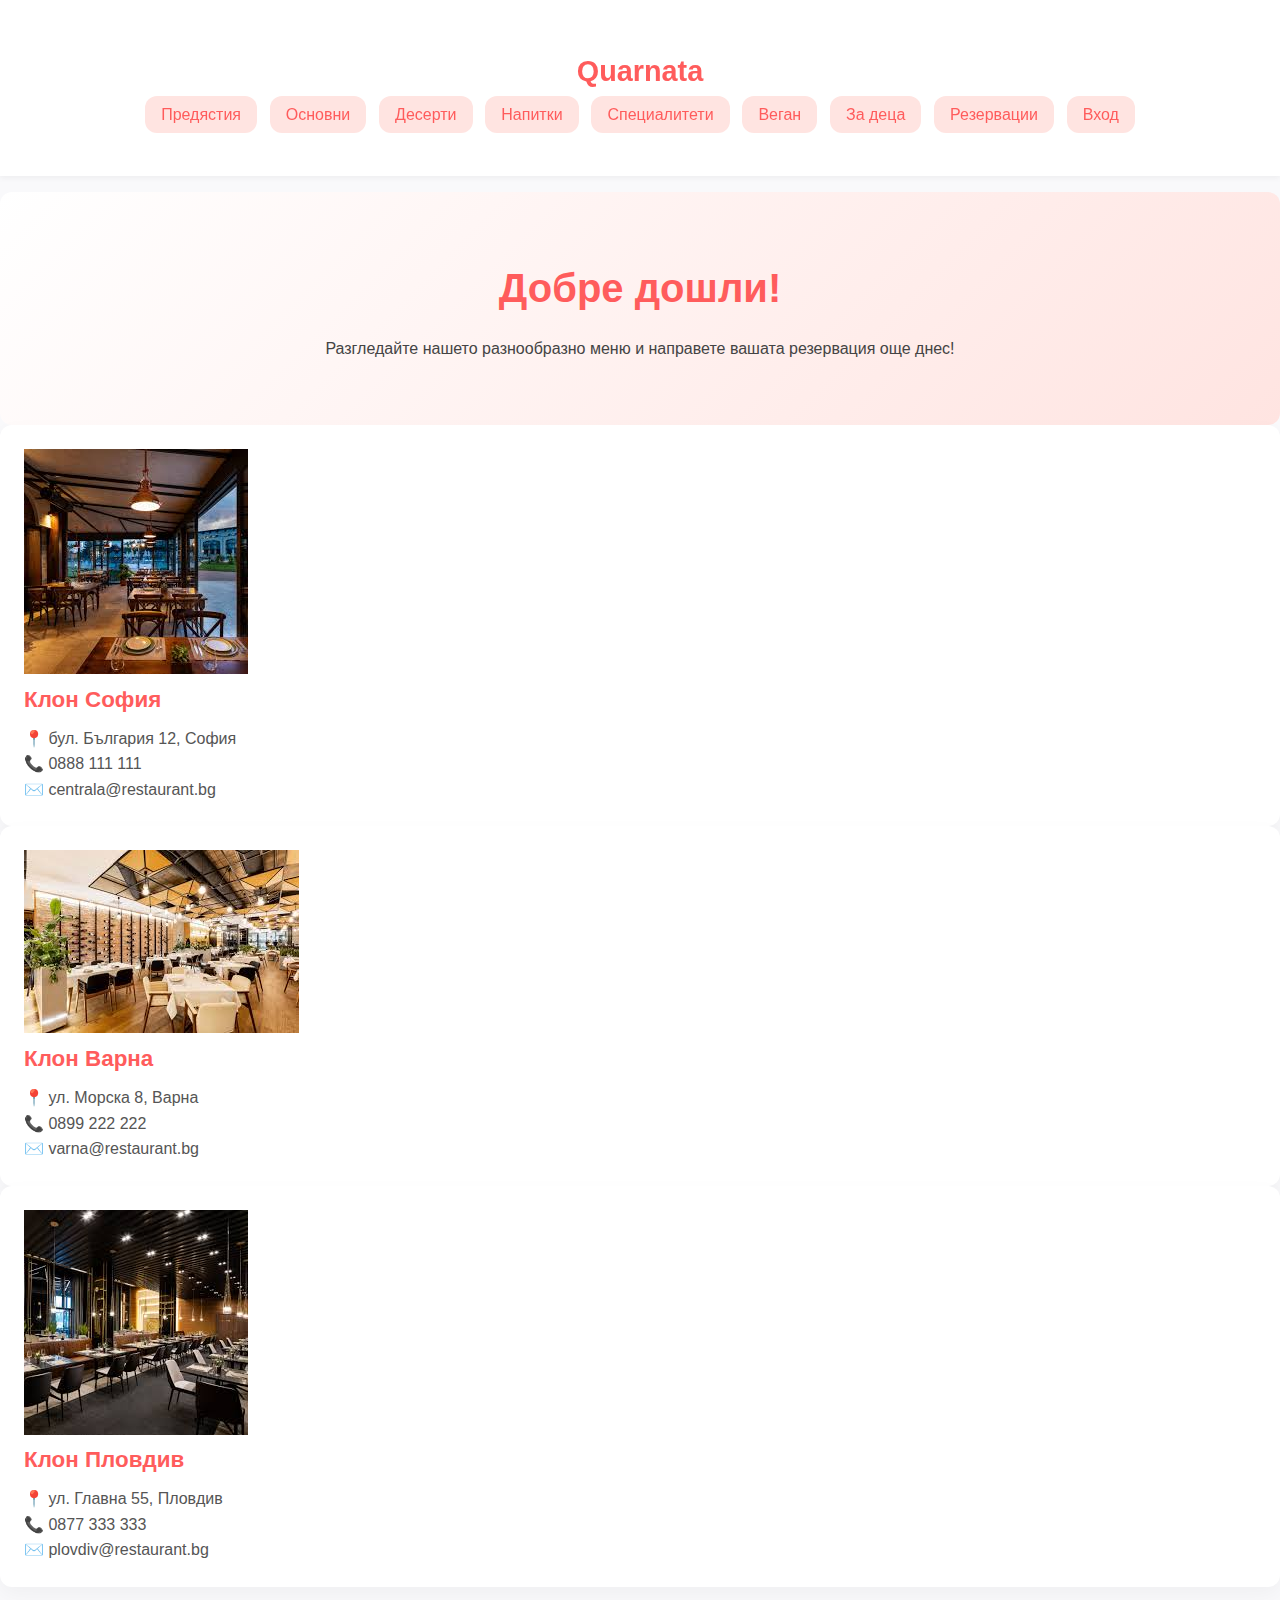
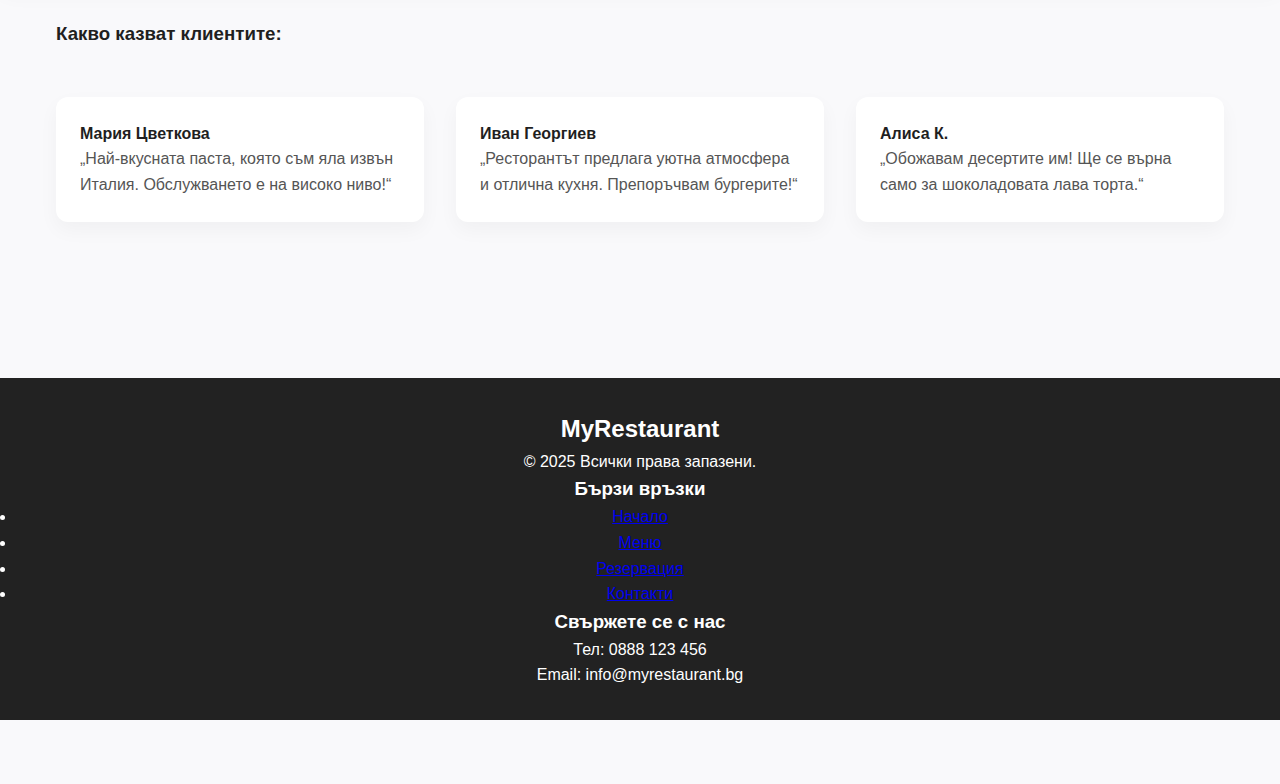
<file: index.html>
<!DOCTYPE html>
<html lang="bg">
<head>
  <meta charset="UTF-8" />
  <meta name="viewport" content="width=device-width, initial-scale=1.0"/>
  <title>Ресторант Меню</title>
  <link rel="stylesheet" href="css/styles.css" />
</head>
<body>
  <header>
    <div class="container">
      <h1>Quarnata</h1>
      <nav>
        <ul class="nav-links">
          <li><a href="appetizers.html">Предястия</a></li>
          <li><a href="mains.html">Основни</a></li>
          <li><a href="desserts.html">Десерти</a></li>
          <li><a href="drinks.html">Напитки</a></li>
          <li><a href="specials.html">Специалитети</a></li>
          <li><a href="vegetarian.html">Веган</a></li>
          <li><a href="kids.html">За деца</a></li>
          <li><a href="reservation.html">Резервации</a></li>
          <li><a href="login.html">Вход</a></li>
        </ul>
      </nav>
    </div>
  </header>
  <section class="hero">
  <h2>Добре дошли!</h2>
  <p>Разгледайте нашето разнообразно меню и направете вашата резервация още днес!</p>
</section>
<section class="contact-cards">
  <div class="card">
    <img src="/images/r1.jpg" alt="Локация 1">
    <div class="card-info">
      <h3>Клон София</h3>
      <p>📍 бул. България 12, София</p>
      <p>📞 0888 111 111</p>
      <p>✉️ centrala@restaurant.bg</p>
    </div>
  </div>

  <div class="card">
    <img src="/images/r2.jpg"alt="Локация 2">
    <div class="card-info">
      <h3>Клон Варна</h3>
      <p>📍 ул. Морска 8, Варна</p>
      <p>📞 0899 222 222</p>
      <p>✉️ varna@restaurant.bg</p>
    </div>
  </div>

  <div class="card">
    <img src="/images/r3.jpg"alt="Локация 3">
    <div class="card-info">
      <h3>Клон Пловдив</h3>
      <p>📍 ул. Главна 55, Пловдив</p>
      <p>📞 0877 333 333</p>
      <p>✉️ plovdiv@restaurant.bg</p>
    </div>
  </div>
</section>


<section class="reviews container">
  <h3 class="section-title">Какво казват клиентите:</h3>
  <div class="section-grid">
    <div class="card">
      <h4>Мария Цветкова</h4>
      <p>„Най-вкусната паста, която съм яла извън Италия. Обслужването е на високо ниво!“</p>
    </div>
    <div class="card">
      <h4>Иван Георгиев</h4>
      <p>„Ресторантът предлага уютна атмосфера и отлична кухня. Препоръчвам бургерите!“</p>
    </div>
    <div class="card">
      <h4>Алиса К.</h4>
      <p>„Обожавам десертите им! Ще се върна само за шоколадовата лава торта.“</p>
    </div>
  </div>
</section>


<br>
<br>
<br>
<footer class="footer">
  <div class="footer-container">
    <div class="footer-left">
      <h2>MyRestaurant</h2>
      <p>&copy; 2025 Всички права запазени.</p>
    </div>

    <div class="footer-center">
      <h3>Бързи връзки</h3>
      <ul>
        <li><a href="index.html">Начало</a></li>
        <li><a href="menu.html">Меню</a></li>
        <li><a href="reservation.html">Резервация</a></li>
        <li><a href="contact.html">Контакти</a></li>
      </ul>
    </div>

    <div class="footer-right">
      <h3>Свържете се с нас</h3>
      <p>Тел: 0888 123 456</p>
      <p>Email: info@myrestaurant.bg</p>
      <div class="socials">
        <a href="#"><i class="fab fa-facebook-f"></i></a>
        <a href="#"><i class="fab fa-instagram"></i></a>
        <a href="#"><i class="fab fa-twitter"></i></a>
      </div>
    </div>
  </div>
</footer>
</file>
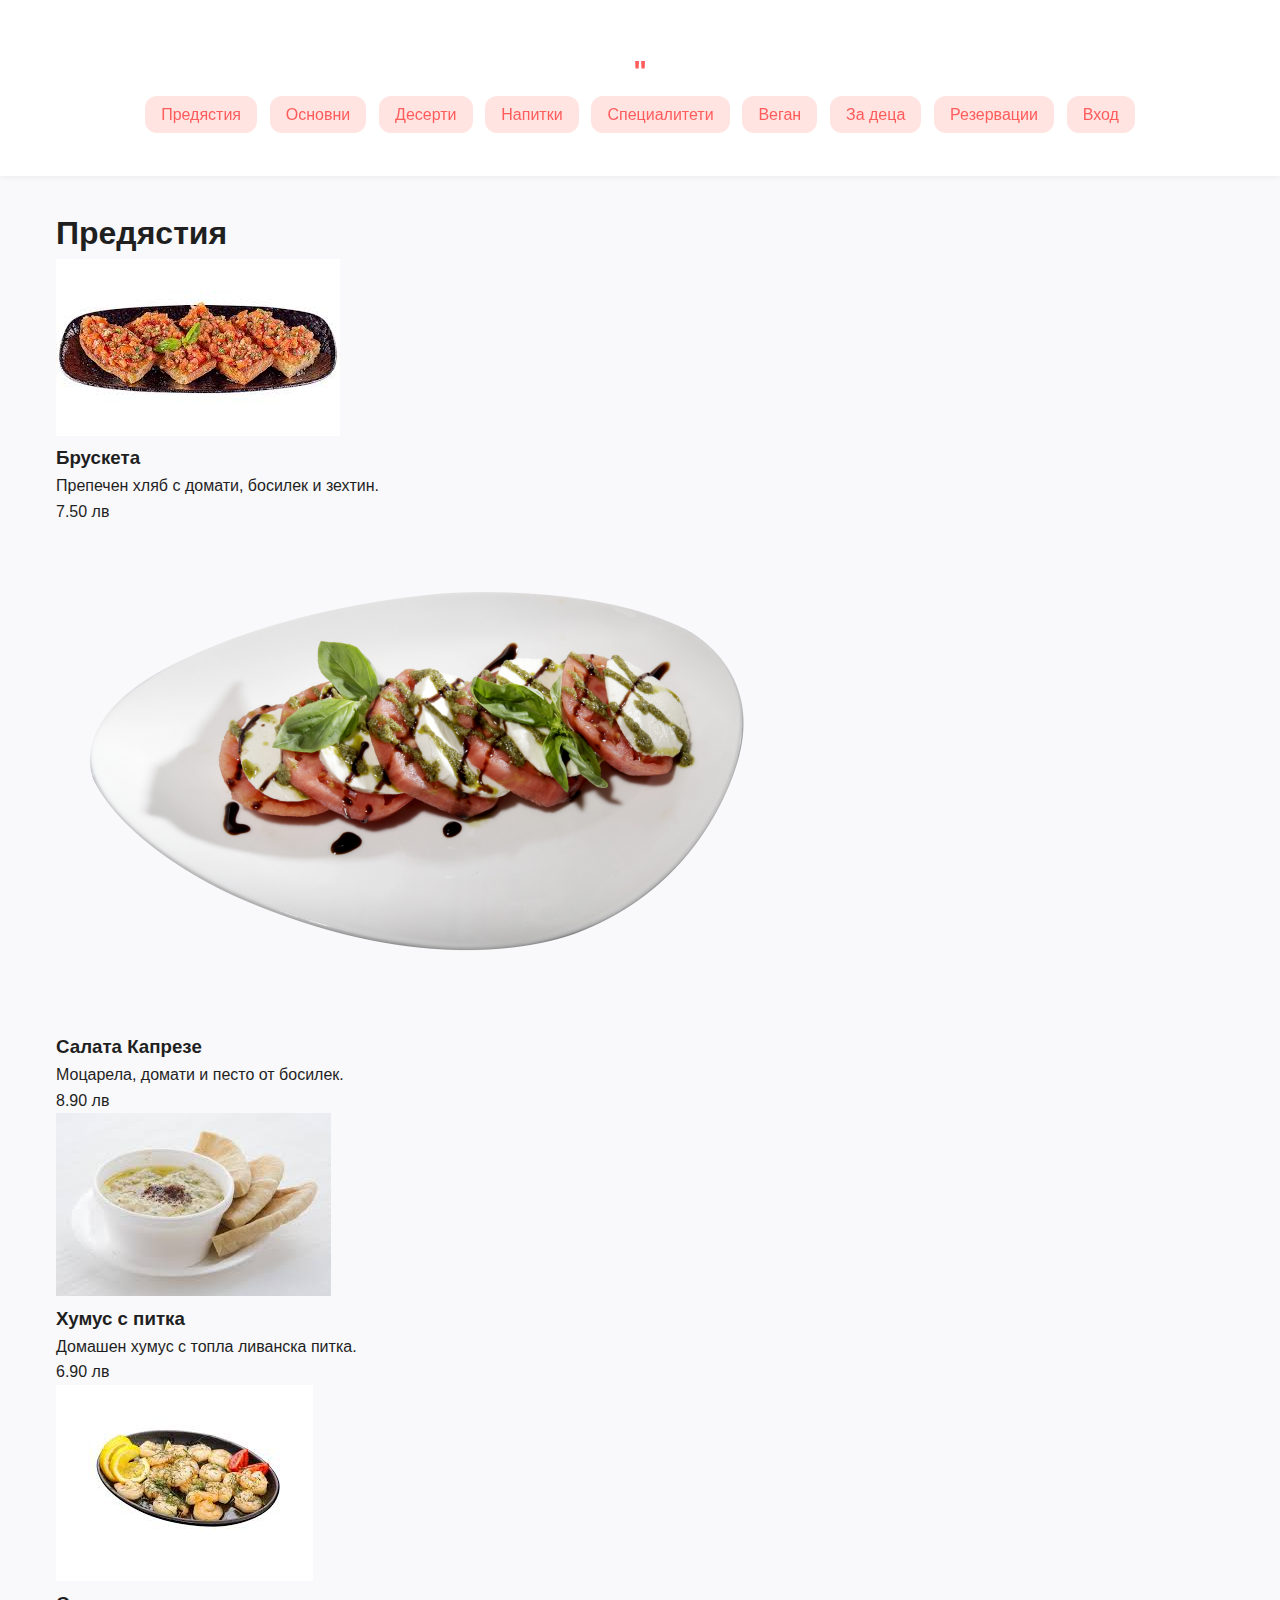
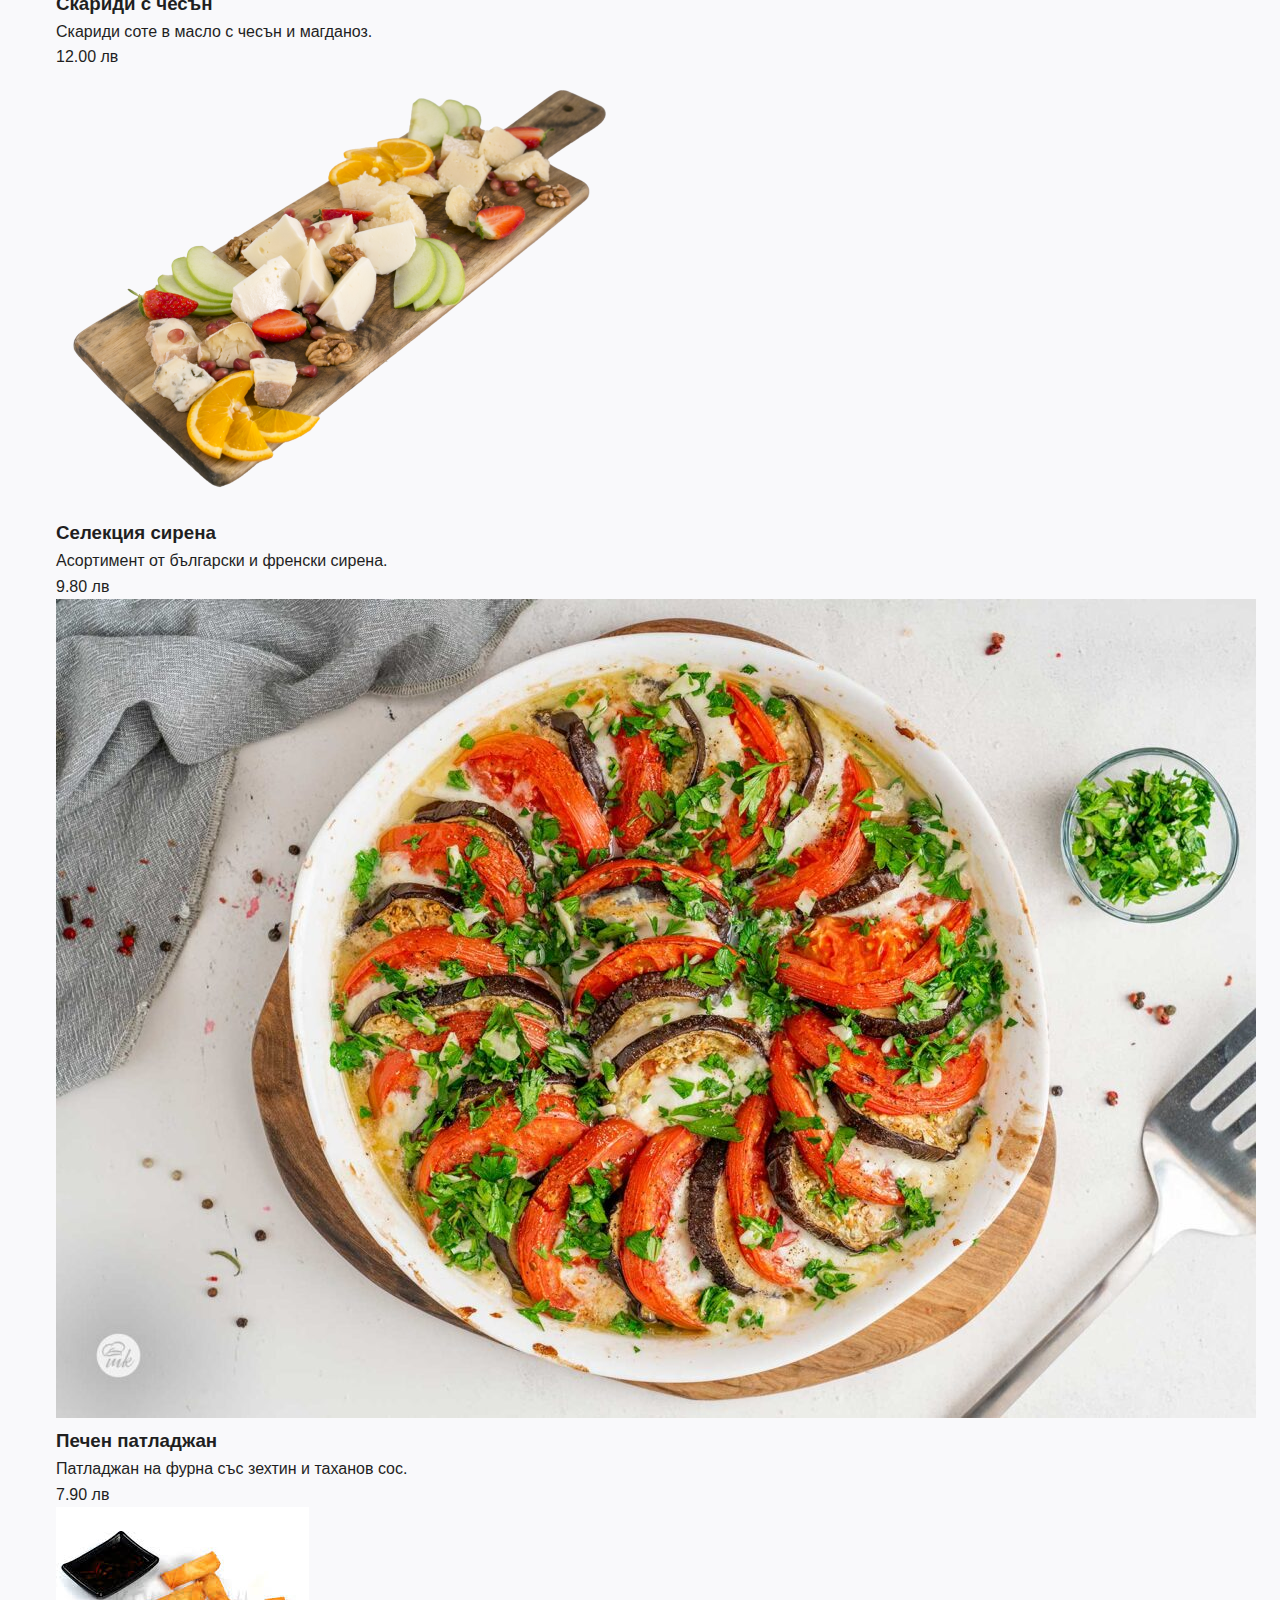
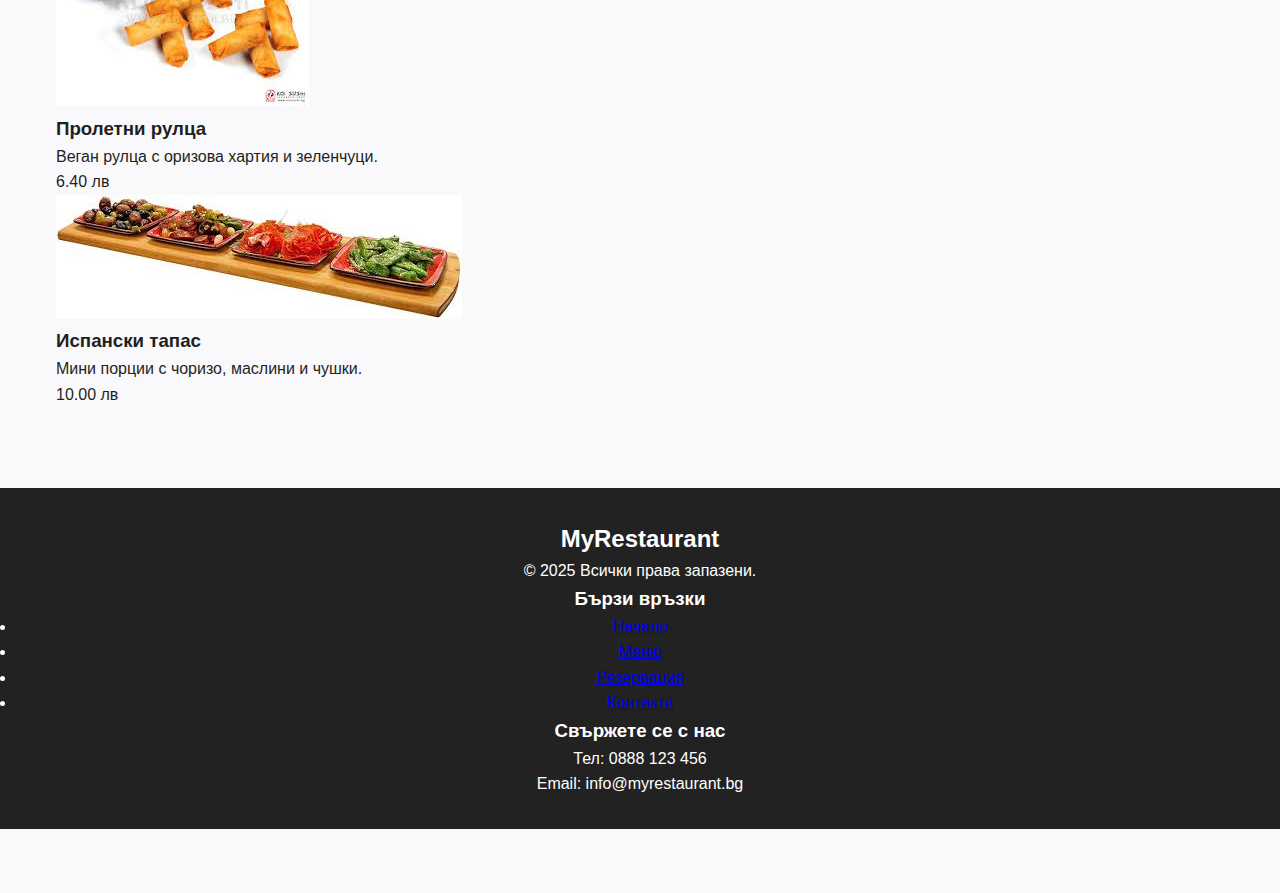
<file: appetizers.html>
<!DOCTYPE html>
<html lang="bg">
<head>
  <meta charset="UTF-8" />
  <meta name="viewport" content="width=device-width, initial-scale=1.0"/>
  <title>Предястия</title>
  <link rel="stylesheet" href="css/styles.css" />
</head>
<body>
  <header>
    <div class="container">
      <h1>"</h1>
      <nav>
        <ul class="nav-links">
          <li><a href="appetizers.html">Предястия</a></li>
          <li><a href="mains.html">Основни</a></li>
          <li><a href="desserts.html">Десерти</a></li>
          <li><a href="drinks.html">Напитки</a></li>
          <li><a href="specials.html">Специалитети</a></li>
          <li><a href="vegetarian.html">Веган</a></li>
          <li><a href="kids.html">За деца</a></li>
          <li><a href="reservation.html">Резервации</a></li>
          
          <li><a href="login.html">Вход</a></li>
        </ul>
      </nav>
    </div>
  </header>
  <div class="container">
    <h1>Предястия</h1>
  
    <div class="menu-grid">

      <div class="menu-item">
        <img src="/images/bruschetta.jpg" alt="Брускета">
        <div class="info">
          <h3>Брускета</h3>
          <p>Препечен хляб с домати, босилек и зехтин.</p>
          <div class="price">7.50 лв</div>
        </div>
      </div>

      <div class="menu-item">
        <img src="/images/salad.png" alt="Салата Капрезе">
        <div class="info">
          <h3>Салата Капрезе</h3>
          <p>Моцарела, домати и песто от босилек.</p>
          <div class="price">8.90 лв</div>
        </div>
      </div>

      <div class="menu-item">
        <img src="/images/hummus.jpg" alt="Хумус с питка">
        <div class="info">
          <h3>Хумус с питка</h3>
          <p>Домашен хумус с топла ливанска питка.</p>
          <div class="price">6.90 лв</div>
        </div>
      </div>

      <div class="menu-item">
        <img src="/images/shrimp.jpg" alt="Скариди с чесън">
        <div class="info">
          <h3>Скариди с чесън</h3>
          <p>Скариди соте в масло с чесън и магданоз.</p>
          <div class="price">12.00 лв</div>
        </div>
      </div>

      <div class="menu-item">
        <img src="/images/sirena.png" alt="Селекция сирена">
        <div class="info">
          <h3>Селекция сирена</h3>
          <p>Асортимент от български и френски сирена.</p>
          <div class="price">9.80 лв</div>
        </div>
      </div>

      <div class="menu-item">
        <img src="/images/patpagan.jpg" alt="Печен патладжан">
        <div class="info">
          <h3>Печен патладжан</h3>
          <p>Патладжан на фурна със зехтин и таханов сос.</p>
          <div class="price">7.90 лв</div>
        </div>
      </div>

      <div class="menu-item">
        <img src="/images/spring_rolls.jpg" alt="Пролетни рулца">
        <div class="info">
          <h3>Пролетни рулца</h3>
          <p>Веган рулца с оризова хартия и зеленчуци.</p>
          <div class="price">6.40 лв</div>
        </div>
      </div>

      <div class="menu-item">
        <img src="/images/Испански тапас.jpg" alt="Испански тапас">
        <div class="info">
          <h3>Испански тапас</h3>
          <p>Мини порции с чоризо, маслини и чушки.</p>
          <div class="price">10.00 лв</div>
        </div>
      </div>

    </div>
  </div>
  <footer class="footer">
  <div class="footer-container">
    <div class="footer-left">
      <h2>MyRestaurant</h2>
      <p>&copy; 2025 Всички права запазени.</p>
    </div>

    <div class="footer-center">
      <h3>Бързи връзки</h3>
      <ul>
        <li><a href="index.html">Начало</a></li>
        <li><a href="menu.html">Меню</a></li>
        <li><a href="reservation.html">Резервация</a></li>
        <li><a href="contact.html">Контакти</a></li>
      </ul>
    </div>

    <div class="footer-right">
      <h3>Свържете се с нас</h3>
      <p>Тел: 0888 123 456</p>
      <p>Email: info@myrestaurant.bg</p>
      <div class="socials">
        <a href="#"><i class="fab fa-facebook-f"></i></a>
        <a href="#"><i class="fab fa-instagram"></i></a>
        <a href="#"><i class="fab fa-twitter"></i></a>
      </div>
    </div>
  </div>
</footer>
</body>
</html>
</file>
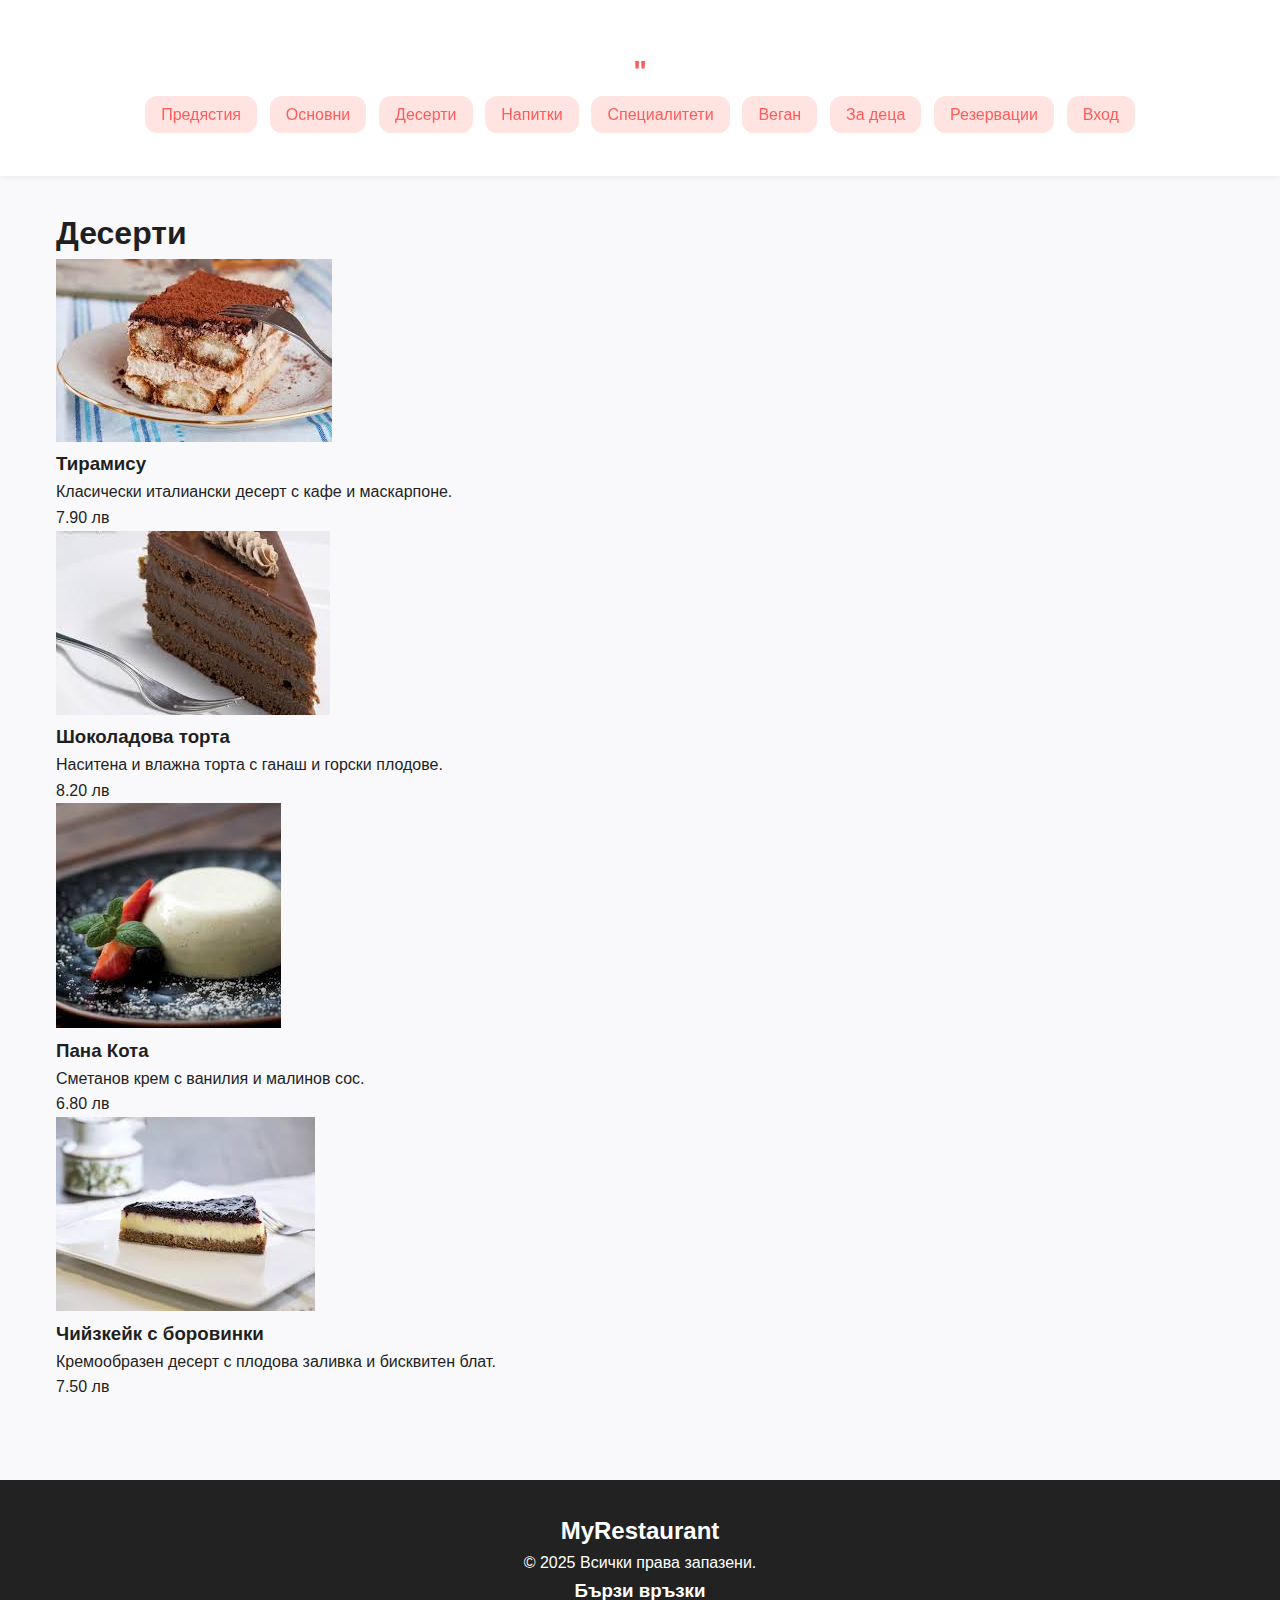
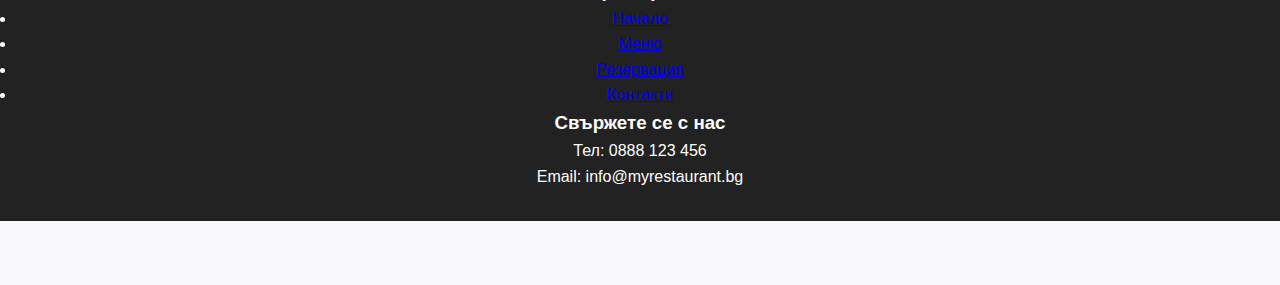
<file: desserts.html>
<!DOCTYPE html>
<html lang="bg">
<head>
  <meta charset="UTF-8" />
  <meta name="viewport" content="width=device-width, initial-scale=1.0"/>
  <title>Десерти</title>
  <link rel="stylesheet" href="css/styles.css" />
</head>
<body>
    <header>
    <div class="container">
      <h1>"</h1>
      <nav>
        <ul class="nav-links">
          <li><a href="appetizers.html">Предястия</a></li>
          <li><a href="mains.html">Основни</a></li>
          <li><a href="desserts.html">Десерти</a></li>
          <li><a href="drinks.html">Напитки</a></li>
          <li><a href="specials.html">Специалитети</a></li>
          <li><a href="vegetarian.html">Веган</a></li>
          <li><a href="kids.html">За деца</a></li>
          <li><a href="reservation.html">Резервации</a></li>
          
          <li><a href="login.html">Вход</a></li>
        </ul>
      </nav>
    </div>
  </header>
  <div class="container">
    <h1>Десерти</h1>
    <div class="menu-grid">

      <div class="menu-item">
        <img src="/images/Тирамису.jpg" alt="Тирамису">
        <div class="info">
          <h3>Тирамису</h3>
          <p>Класически италиански десерт с кафе и маскарпоне.</p>
          <div class="price">7.90 лв</div>
        </div>
      </div>

      <div class="menu-item">
        <img src="/images/Шоколадова торта.jpg" alt="Шоколадова торта">
        <div class="info">
          <h3>Шоколадова торта</h3>
          <p>Наситена и влажна торта с ганаш и горски плодове.</p>
          <div class="price">8.20 лв</div>
        </div>
      </div>

      <div class="menu-item">
        <img src="/images/Пана Кота.jpg" alt="Пана Кота">
        <div class="info">
          <h3>Пана Кота</h3>
          <p>Сметанов крем с ванилия и малинов сос.</p>
          <div class="price">6.80 лв</div>
        </div>
      </div>

      <div class="menu-item">
        <img src="/images/Чийзкейк с боровинки.jpg" alt="Чийзкейк с боровинки">
        <div class="info">
          <h3>Чийзкейк с боровинки</h3>
          <p>Кремообразен десерт с плодова заливка и бисквитен блат.</p>
          <div class="price">7.50 лв</div>
        </div>
      </div>

    </div>
  </div>
  <footer class="footer">
  <div class="footer-container">
    <div class="footer-left">
      <h2>MyRestaurant</h2>
      <p>&copy; 2025 Всички права запазени.</p>
    </div>

    <div class="footer-center">
      <h3>Бързи връзки</h3>
      <ul>
        <li><a href="index.html">Начало</a></li>
        <li><a href="menu.html">Меню</a></li>
        <li><a href="reservation.html">Резервация</a></li>
        <li><a href="contact.html">Контакти</a></li>
      </ul>
    </div>

    <div class="footer-right">
      <h3>Свържете се с нас</h3>
      <p>Тел: 0888 123 456</p>
      <p>Email: info@myrestaurant.bg</p>
      <div class="socials">
        <a href="#"><i class="fab fa-facebook-f"></i></a>
        <a href="#"><i class="fab fa-instagram"></i></a>
        <a href="#"><i class="fab fa-twitter"></i></a>
      </div>
    </div>
  </div>
</footer>
</body>
</html>
</file>
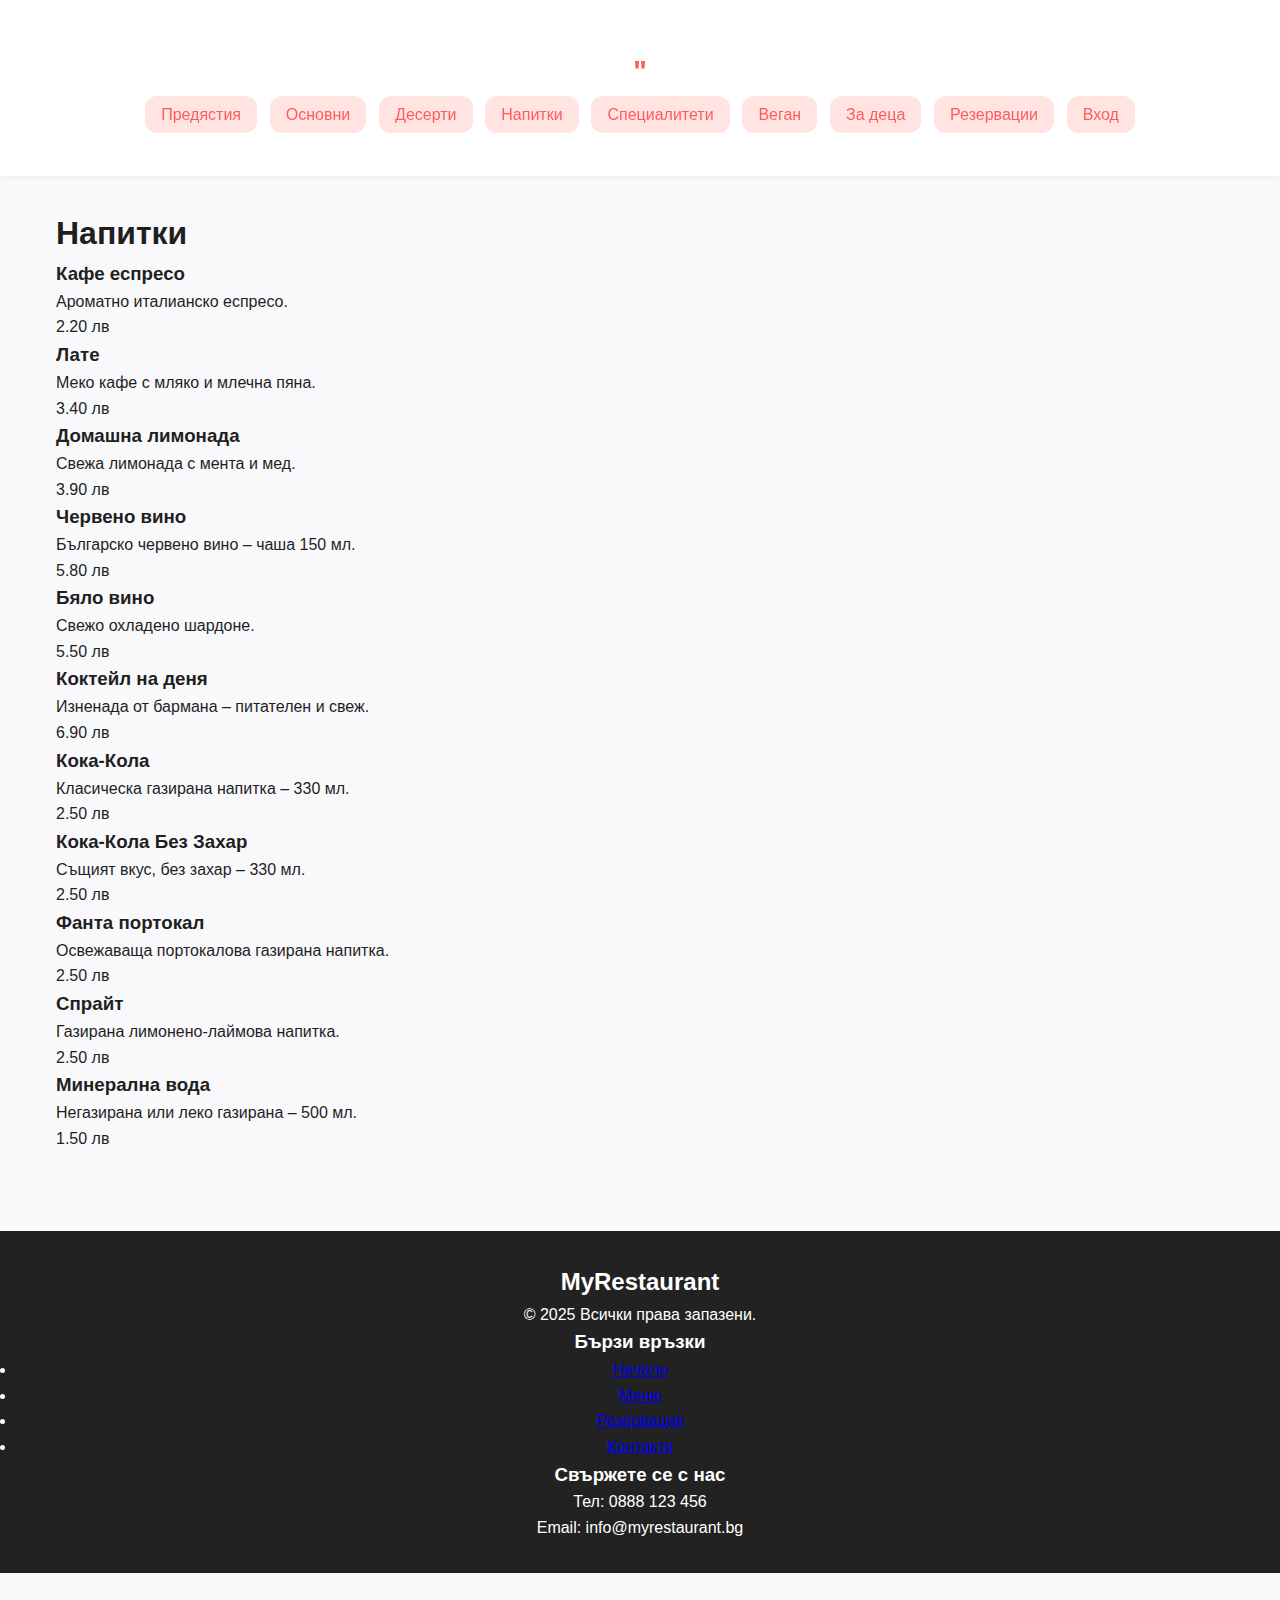
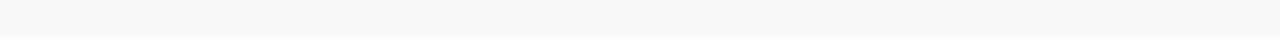
<file: drinks.html>
<!DOCTYPE html>
<html lang="bg">
<head>
  <meta charset="UTF-8" />
  <meta name="viewport" content="width=device-width, initial-scale=1.0"/>
  <title>Напитки</title>
  <link rel="stylesheet" href="css/styles.css" />
</head>
<body>
    <header>
    <div class="container">
      <h1>"</h1>
      <nav>
        <ul class="nav-links">
          <li><a href="appetizers.html">Предястия</a></li>
          <li><a href="mains.html">Основни</a></li>
          <li><a href="desserts.html">Десерти</a></li>
          <li><a href="drinks.html">Напитки</a></li>
          <li><a href="specials.html">Специалитети</a></li>
          <li><a href="vegetarian.html">Веган</a></li>
          <li><a href="kids.html">За деца</a></li>
          <li><a href="reservation.html">Резервации</a></li>
          
          <li><a href="login.html">Вход</a></li>
        </ul>
      </nav>
    </div>
  </header>
  <div class="container">
    <h1>Напитки</h1>
    <div class="menu-grid">

      <div class="menu-item">
        
        <div class="info">
          <h3>Кафе еспресо</h3>
          <p>Ароматно италианско еспресо.</p>
          <div class="price">2.20 лв</div>
        </div>
      </div>

      <div class="menu-item">
        
        <div class="info">
          <h3>Лате</h3>
          <p>Меко кафе с мляко и млечна пяна.</p>
          <div class="price">3.40 лв</div>
        </div>
      </div>

      <div class="menu-item">
        
        <div class="info">
          <h3>Домашна лимонада</h3>
          <p>Свежа лимонада с мента и мед.</p>
          <div class="price">3.90 лв</div>
        </div>
      </div>

      <div class="menu-item">
        
        <div class="info">
          <h3>Червено вино</h3>
          <p>Българско червено вино – чаша 150 мл.</p>
          <div class="price">5.80 лв</div>
        </div>
      </div>

      <div class="menu-item">
        
        <div class="info">
          <h3>Бяло вино</h3>
          <p>Свежо охладено шардоне.</p>
          <div class="price">5.50 лв</div>
        </div>
      </div>

      <div class="menu-item">
        
        <div class="info">
          <h3>Коктейл на деня</h3>
          <p>Изненада от бармана – питателен и свеж.</p>
          <div class="price">6.90 лв</div>
        </div>
      </div>
      <div class="menu-item">
       
        <div class="info">
          <h3>Кока-Кола</h3>
          <p>Класическа газирана напитка – 330 мл.</p>
          <div class="price">2.50 лв</div>
        </div>
      </div>

      <div class="menu-item">
        
        <div class="info">
          <h3>Кока-Кола Без Захар</h3>
          <p>Същият вкус, без захар – 330 мл.</p>
          <div class="price">2.50 лв</div>
        </div>
      </div>

      <div class="menu-item">
        
        <div class="info">
          <h3>Фанта портокал</h3>
          <p>Освежаваща портокалова газирана напитка.</p>
          <div class="price">2.50 лв</div>
        </div>
      </div>

      <div class="menu-item">
        <div class="info">
          <h3>Спрайт</h3>
          <p>Газирана лимонено-лаймова напитка.</p>
          <div class="price">2.50 лв</div>
        </div>
      </div>

      <div class="menu-item">
        
        <div class="info">
          <h3>Минерална вода</h3>
          <p>Негазирана или леко газирана – 500 мл.</p>
          <div class="price">1.50 лв</div>
        </div>
      </div>

    </div>
  </div>
  <footer class="footer">
  <div class="footer-container">
    <div class="footer-left">
      <h2>MyRestaurant</h2>
      <p>&copy; 2025 Всички права запазени.</p>
    </div>

    <div class="footer-center">
      <h3>Бързи връзки</h3>
      <ul>
        <li><a href="index.html">Начало</a></li>
        <li><a href="menu.html">Меню</a></li>
        <li><a href="reservation.html">Резервация</a></li>
        <li><a href="contact.html">Контакти</a></li>
      </ul>
    </div>

    <div class="footer-right">
      <h3>Свържете се с нас</h3>
      <p>Тел: 0888 123 456</p>
      <p>Email: info@myrestaurant.bg</p>
      <div class="socials">
        <a href="#"><i class="fab fa-facebook-f"></i></a>
        <a href="#"><i class="fab fa-instagram"></i></a>
        <a href="#"><i class="fab fa-twitter"></i></a>
      </div>
    </div>
  </div>
</footer>
</body>
</html>
</file>
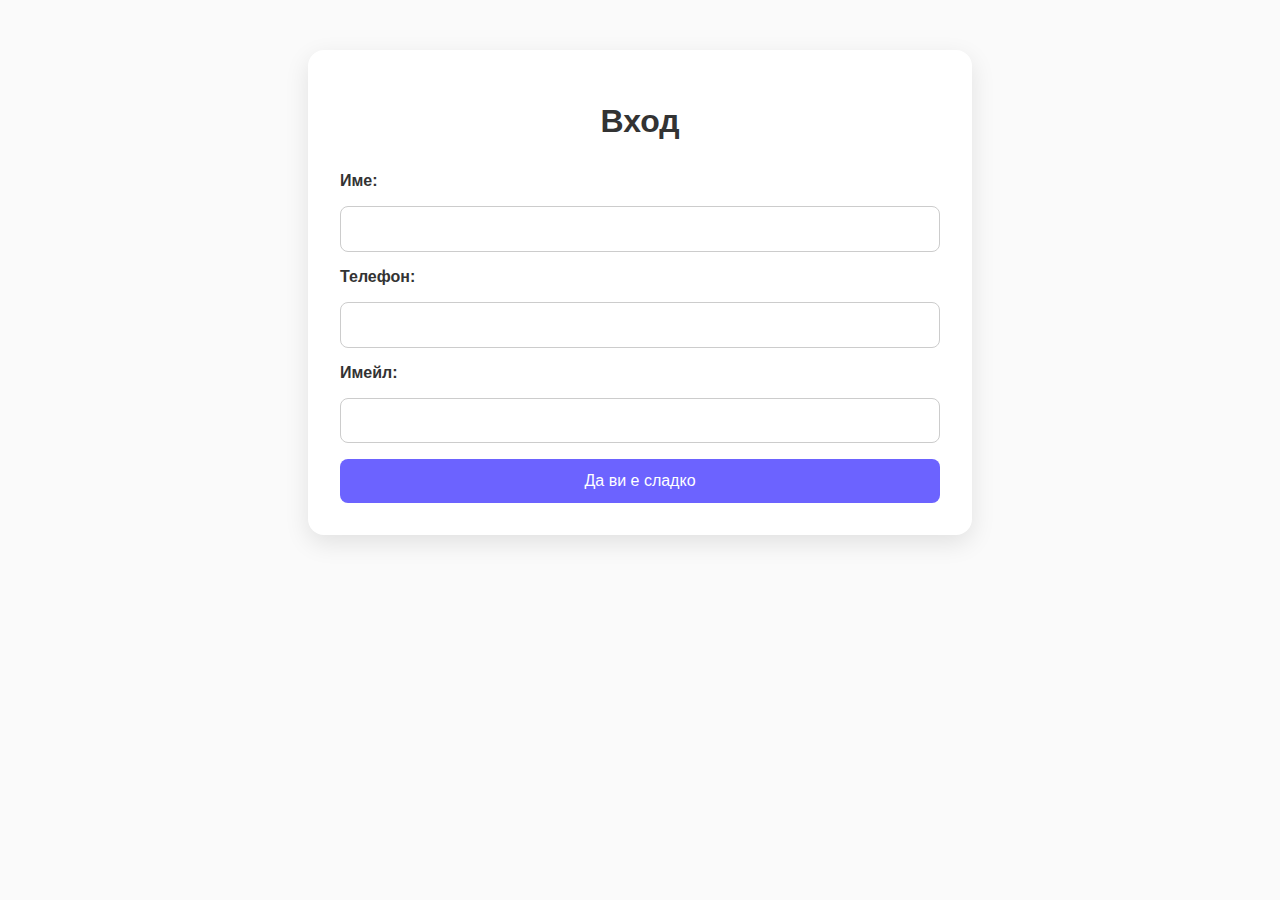
<file: login.html>
<!DOCTYPE html>
<html lang="bg">
<head>
  <meta charset="UTF-8">
  <meta name="viewport" content="width=device-width, initial-scale=1.0">
  <title>Резервация</title>
  <link rel="stylesheet" href="css/reservation.css">
</head>
<body>
  <div class="container">
    <h1>Вход</h1>
    <form class="reservation-form" action="#" method="POST">
      <label for="name">Име:</label>
      <input type="text" id="name" name="name" required>

      <label for="phone">Телефон:</label>
      <input type="tel" id="phone" name="phone" required>

      <label for="email">Имейл:</label>
      <input type="email" id="email" name="email" required>



    <button aria-required class="submit-btn" onclick="location.href='index.html'">
  Да ви е сладко
</button>

    </form>
  </div>

</body>
</html>
</file>
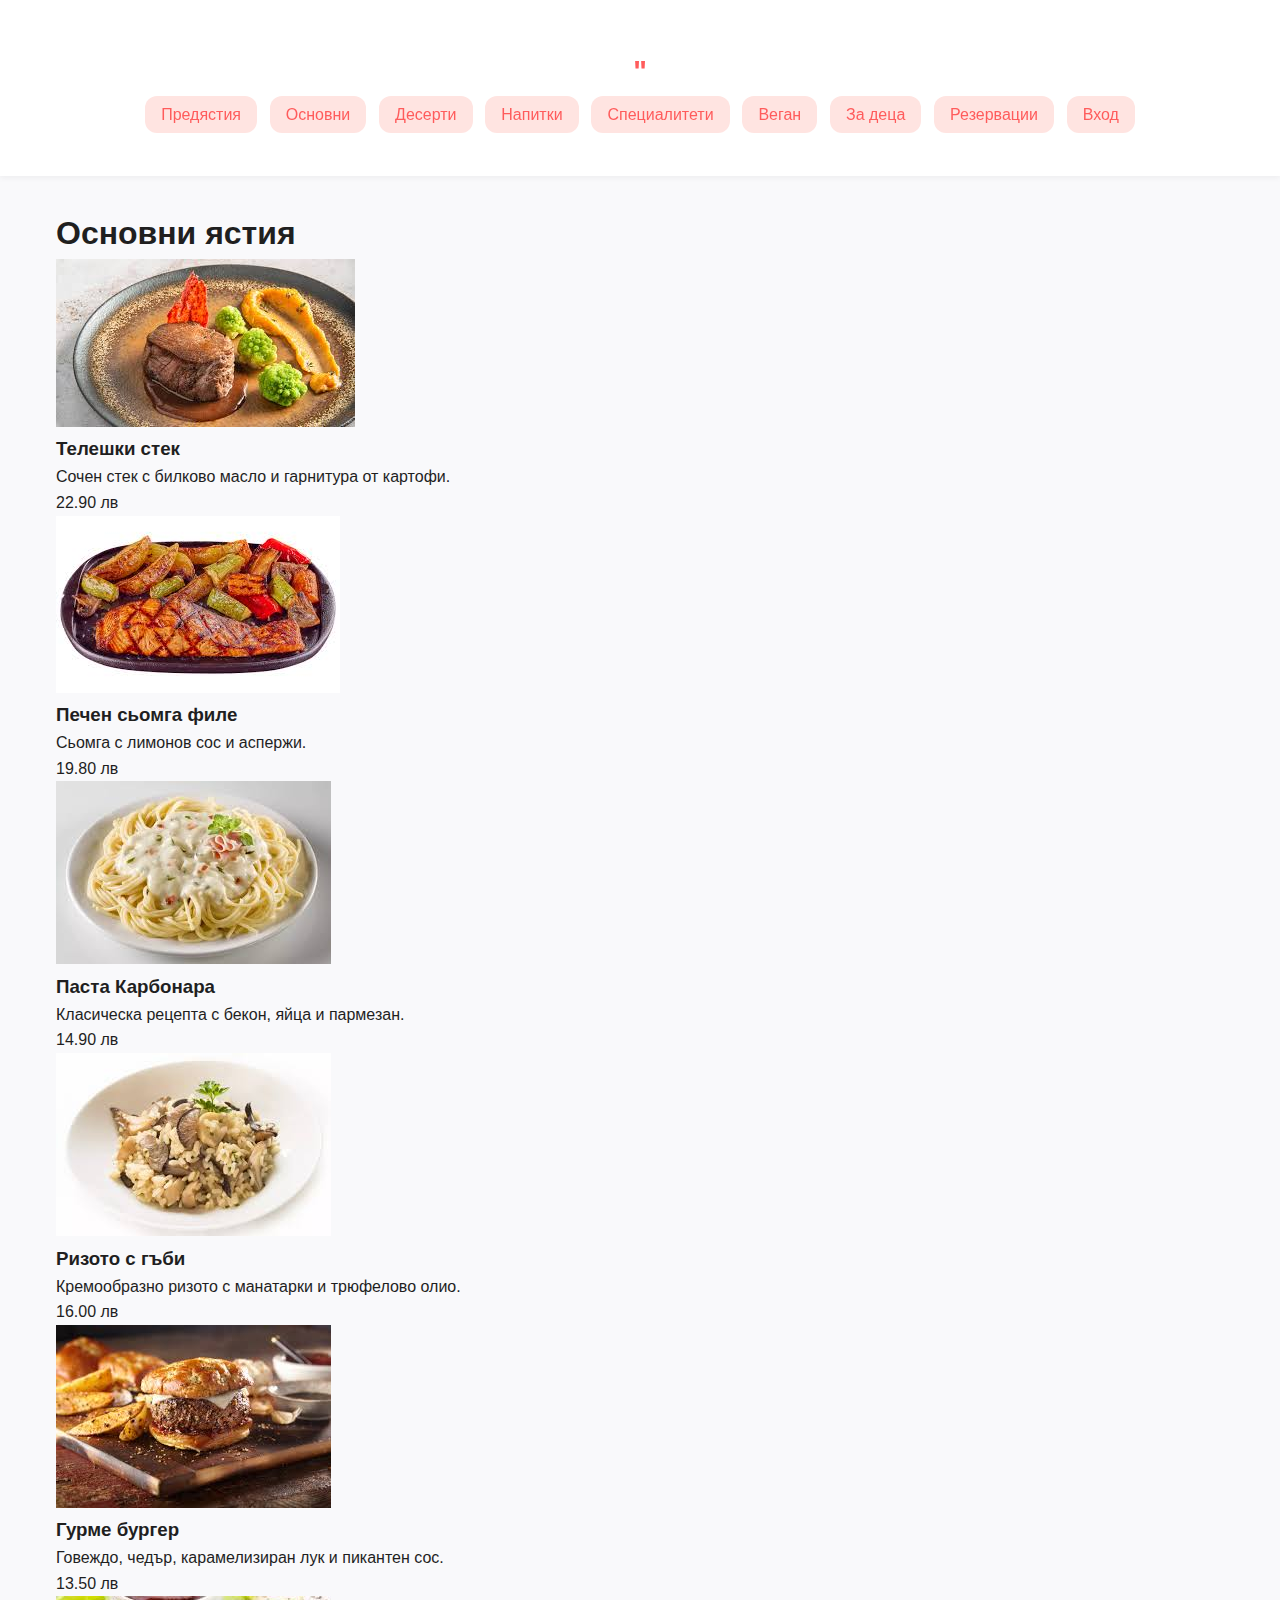
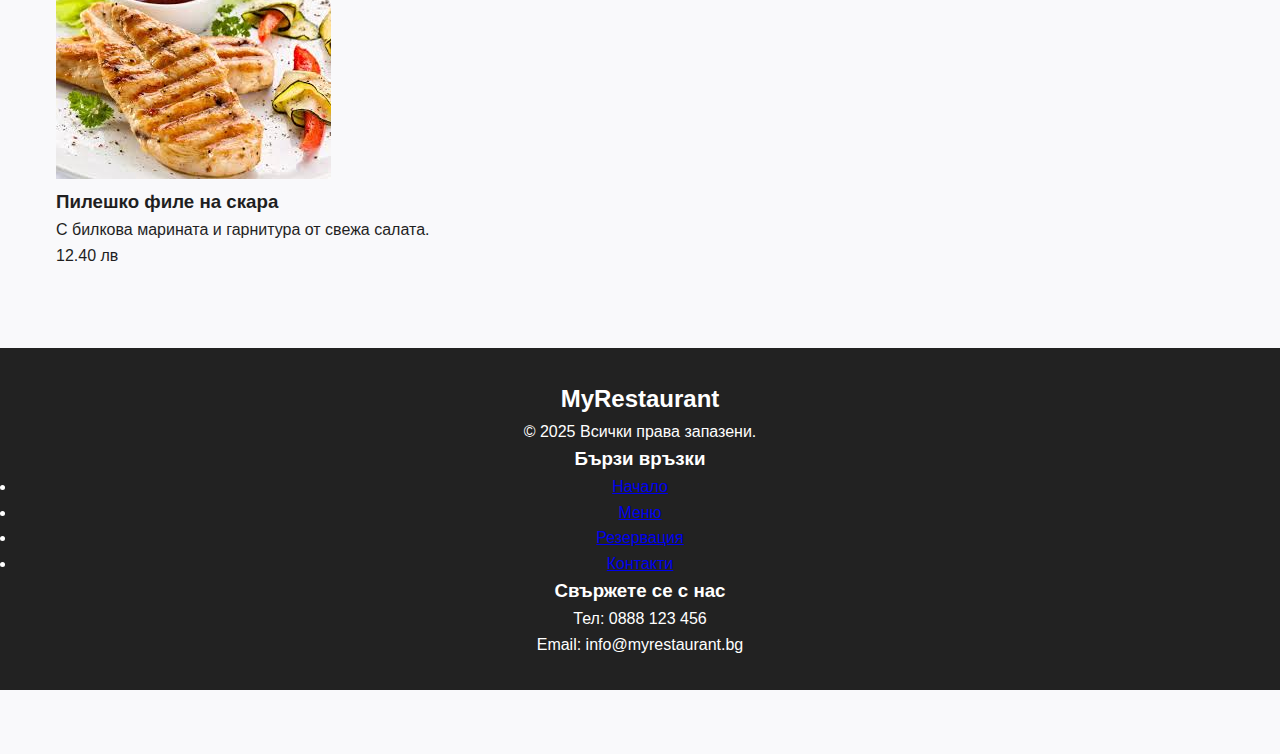
<file: mains.html>
<!DOCTYPE html>
<html lang="bg">
<head>
  <meta charset="UTF-8" />
  <meta name="viewport" content="width=device-width, initial-scale=1.0"/>
  <title>Основни ястия</title>
  <link rel="stylesheet" href="css/styles.css" />
</head>
<body>
    <header>
    <div class="container">
      <h1>"</h1>
      <nav>
        <ul class="nav-links">
          <li><a href="appetizers.html">Предястия</a></li>
          <li><a href="mains.html">Основни</a></li>
          <li><a href="desserts.html">Десерти</a></li>
          <li><a href="mdrinks.html">Напитки</a></li>
          <li><a href="specials.html">Специалитети</a></li>
          <li><a href="vegetarian.html">Веган</a></li>
          <li><a href="kids.html">За деца</a></li>
          <li><a href="reservation.html">Резервации</a></li>
         
          <li><a href="login.html">Вход</a></li>
        </ul>
      </nav>
    </div>
  </header>
  <div class="container">
    <h1>Основни ястия</h1>
    <div class="menu-grid">

      <div class="menu-item">
        <img src="/images/Телешки стек.jpg" alt="Телешки стек">
        <div class="info">
          <h3>Телешки стек</h3>
          <p>Сочен стек с билково масло и гарнитура от картофи.</p>
          <div class="price">22.90 лв</div>
        </div>
      </div>

      <div class="menu-item">
        <img src="/images/Печен сьомга филе.jpg" alt="Печен сьомга филе">
        <div class="info">
          <h3>Печен сьомга филе</h3>
          <p>Сьомга с лимонов сос и аспержи.</p>
          <div class="price">19.80 лв</div>
        </div>
      </div>

      <div class="menu-item">
        <img src="/images/Паста Карбонара.jpg" alt="Паста Карбонара">
        <div class="info">
          <h3>Паста Карбонара</h3>
          <p>Класическа рецепта с бекон, яйца и пармезан.</p>
          <div class="price">14.90 лв</div>
        </div>
      </div>

      <div class="menu-item">
        <img src="/images/Ризото с гъби.jpg" alt="Ризото с гъби">
        <div class="info">
          <h3>Ризото с гъби</h3>
          <p>Кремообразно ризото с манатарки и трюфелово олио.</p>
          <div class="price">16.00 лв</div>
        </div>
      </div>

      <div class="menu-item">
        <img src="/images/Гурме бургер.jpg" alt="Гурме бургер">
        <div class="info">
          <h3>Гурме бургер</h3>
          <p>Говеждо, чедър, карамелизиран лук и пикантен сос.</p>
          <div class="price">13.50 лв</div>
        </div>
      </div>

      <div class="menu-item">
        <img src="/images/Пилешко филе на скара.jpg" alt="Пилешко филе на скара">
        <div class="info">
          <h3>Пилешко филе на скара</h3>
          <p>С билкова марината и гарнитура от свежа салата.</p>
          <div class="price">12.40 лв</div>
        </div>
      </div>

    </div>
  </div>
  <footer class="footer">
  <div class="footer-container">
    <div class="footer-left">
      <h2>MyRestaurant</h2>
      <p>&copy; 2025 Всички права запазени.</p>
    </div>

    <div class="footer-center">
      <h3>Бързи връзки</h3>
      <ul>
        <li><a href="index.html">Начало</a></li>
        <li><a href="menu.html">Меню</a></li>
        <li><a href="reservation.html">Резервация</a></li>
        <li><a href="contact.html">Контакти</a></li>
      </ul>
    </div>

    <div class="footer-right">
      <h3>Свържете се с нас</h3>
      <p>Тел: 0888 123 456</p>
      <p>Email: info@myrestaurant.bg</p>
      <div class="socials">
        <a href="#"><i class="fab fa-facebook-f"></i></a>
        <a href="#"><i class="fab fa-instagram"></i></a>
        <a href="#"><i class="fab fa-twitter"></i></a>
      </div>
    </div>
  </div>
</footer>
</body>
</html>
</file>
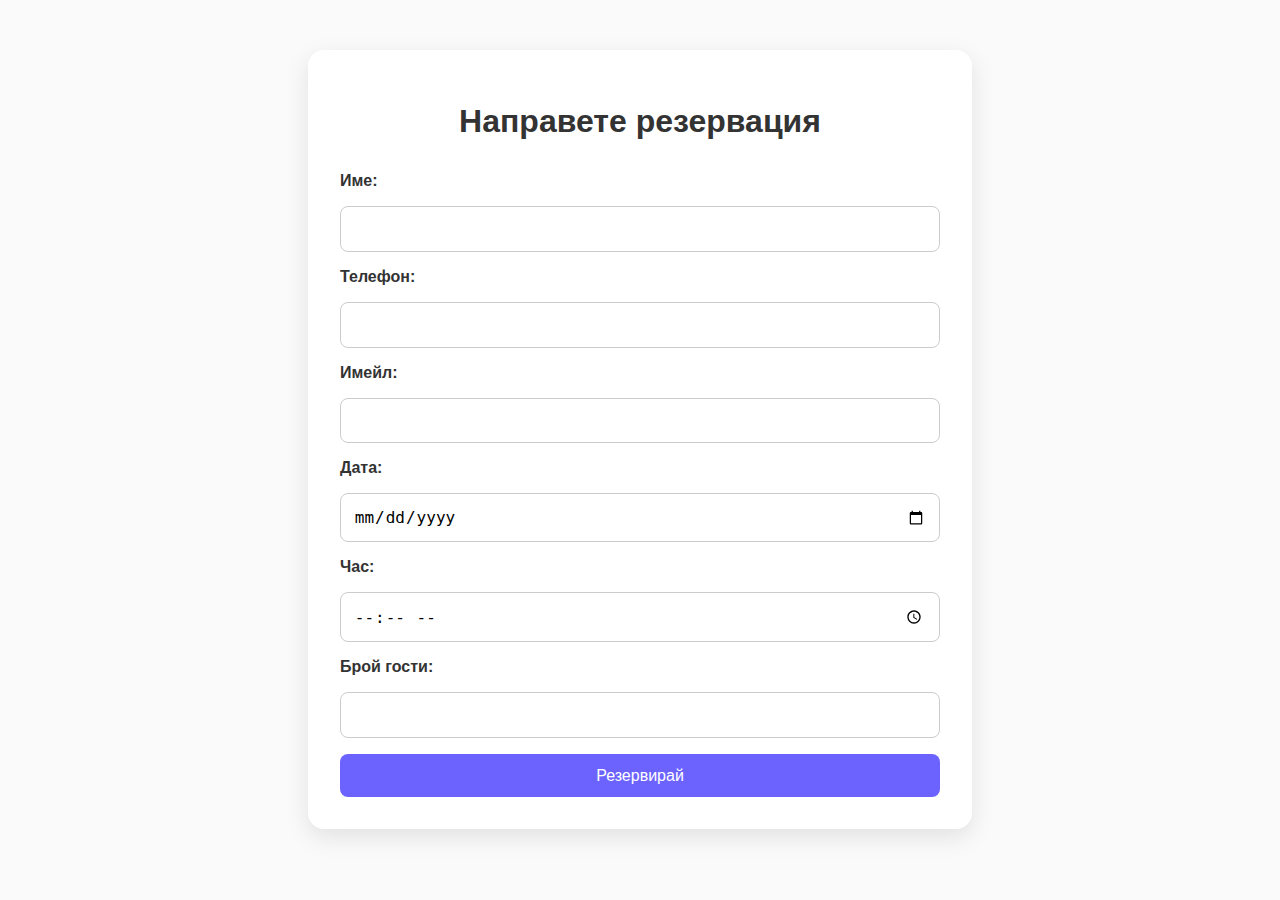
<file: reservation.html>
<!DOCTYPE html>
<html lang="bg">
<head>
  <meta charset="UTF-8">
  <meta name="viewport" content="width=device-width, initial-scale=1.0">
  <title>Резервация</title>
  <link rel="stylesheet" href="css/reservation.css">
</head>
<body>
  <div class="container">
    <h1>Направете резервация</h1>
    <form class="reservation-form" action="#" method="POST">
      <label for="name">Име:</label>
      <input type="text" id="name" name="name" required>

      <label for="phone">Телефон:</label>
      <input type="tel" id="phone" name="phone" required>

      <label for="email">Имейл:</label>
      <input type="email" id="email" name="email" required>

      <label for="date">Дата:</label>
      <input type="date" id="date" name="date" required>

      <label for="time">Час:</label>
      <input type="time" id="time" name="time" required>

      <label for="guests">Брой гости:</label>
      <input type="number" id="guests" name="guests" min="1" max="20" required>

    <button aria-required class="submit-btn" onclick="location.href='index.html'">
  Резервирай
</button>

    </form>
  </div>

</body>
</html>
</file>
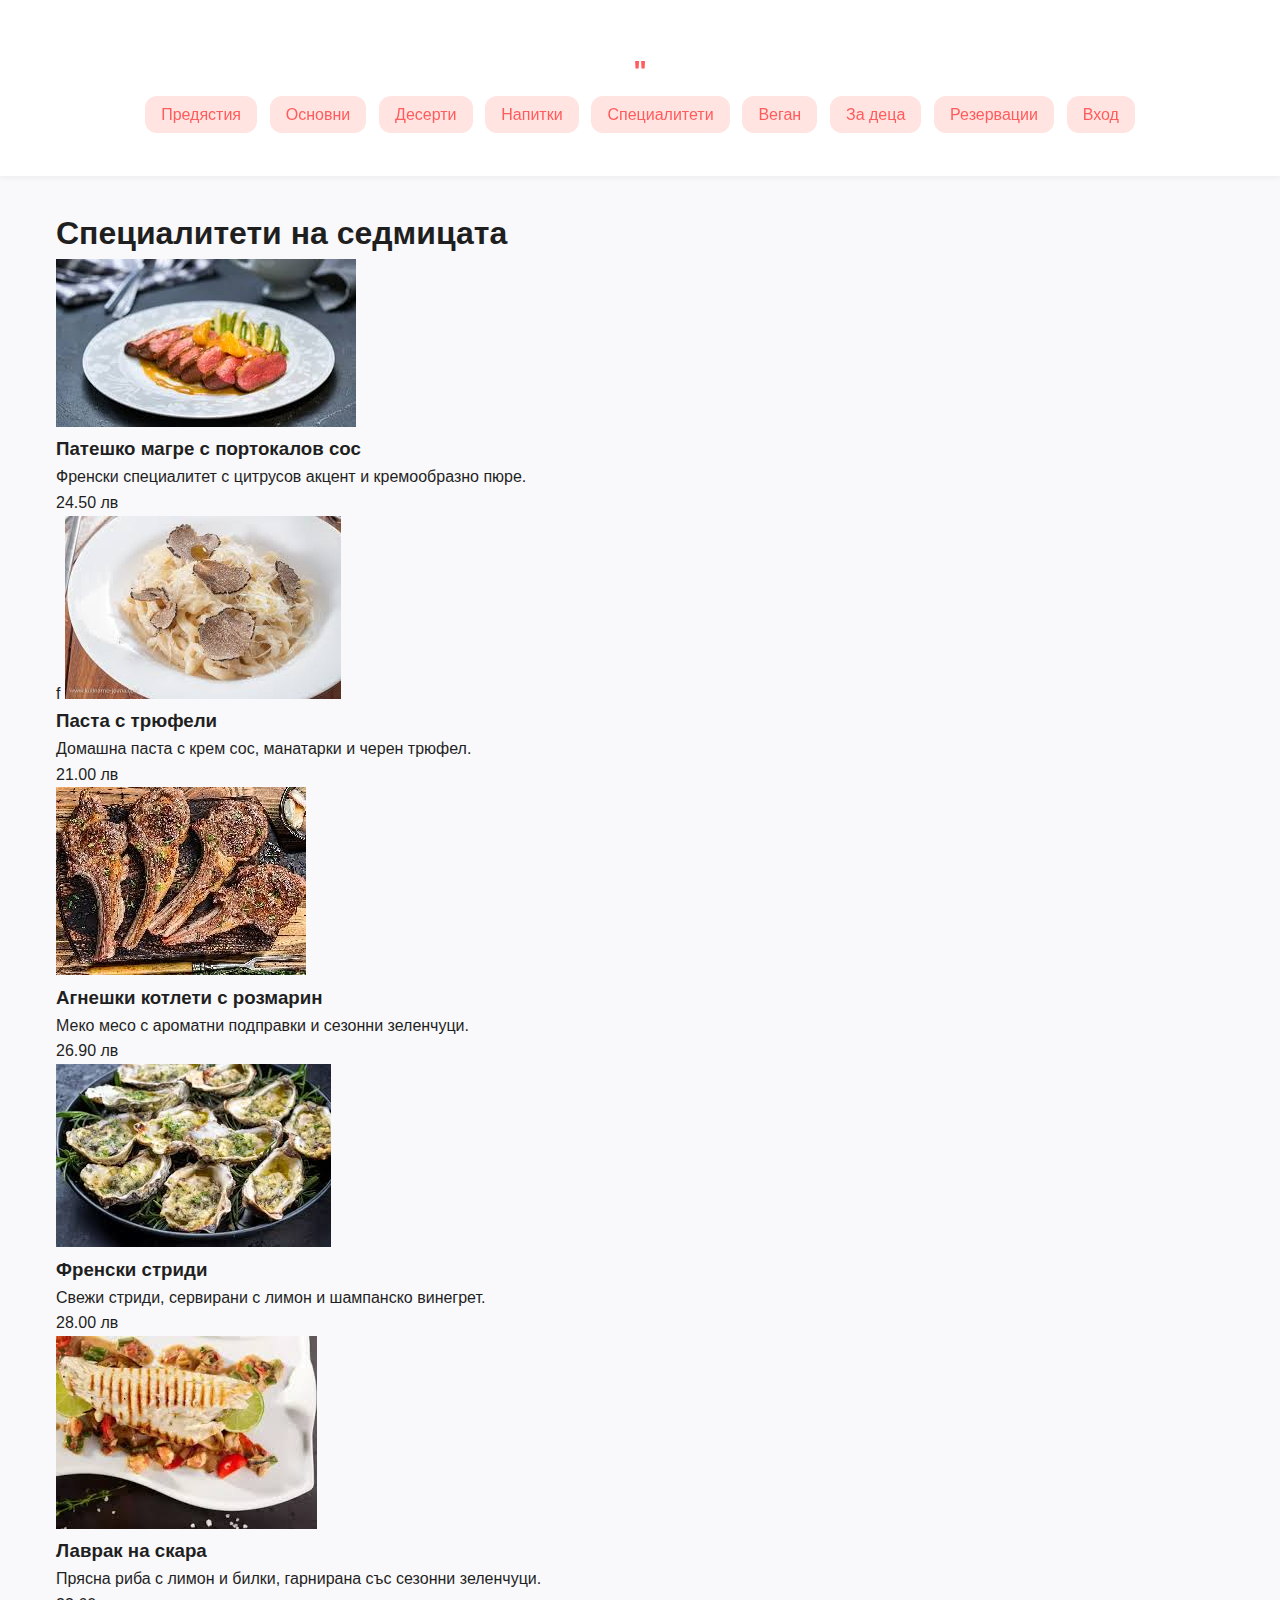
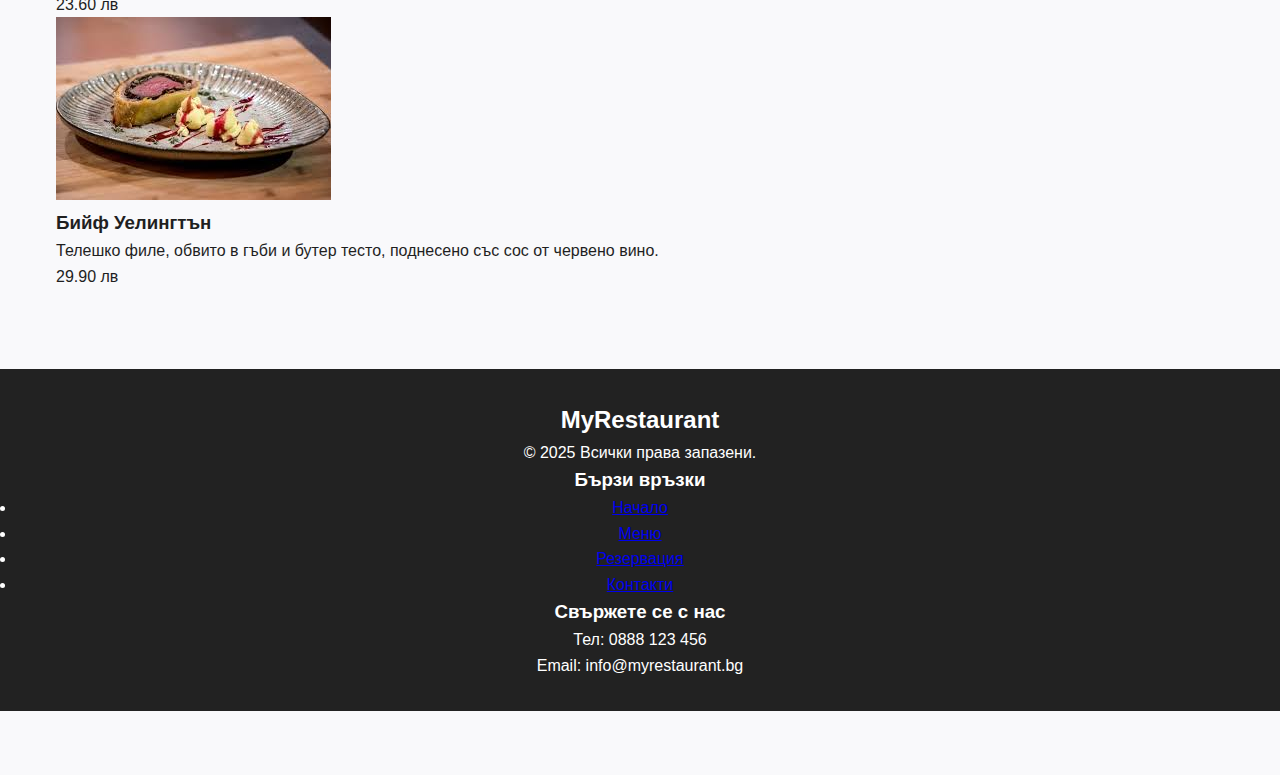
<file: specials.html>
<!DOCTYPE html>
<html lang="bg">
<head>
  <meta charset="UTF-8" />
  <meta name="viewport" content="width=device-width, initial-scale=1.0"/>
  <title>Специалитети на седмицата</title>
  <link rel="stylesheet" href="css/styles.css" />
</head>
<body>
    <header>
    <div class="container">
      <h1>"</h1>
      <nav>
        <ul class="nav-links">
          <li><a href="appetizers.html">Предястия</a></li>
          <li><a href="mains.html">Основни</a></li>
          <li><a href="desserts.html">Десерти</a></li>
          <li><a href="drinks.html">Напитки</a></li>
          <li><a href="specials.html">Специалитети</a></li>
          <li><a href="vegetarian.html">Веган</a></li>
          <li><a href="kids.html">За деца</a></li>
          <li><a href="reservation.html">Резервации</a></li>
          
          <li><a href="login.html">Вход</a></li>
        </ul>
      </nav>
    </div>
  </header>
  <div class="container">
    <h1>Специалитети на седмицата</h1>
    <div class="menu-grid">

      <div class="menu-item">
        <img src="/images/Патешко магре с портокалов сос.jpg" alt="Патешко магре с портокалов сос">
        <div class="info">
          <h3>Патешко магре с портокалов сос</h3>
          <p>Френски специалитет с цитрусов акцент и кремообразно пюре.</p>
          <div class="price">24.50 лв</div>
        </div>
      </div>

      <div class="menu-item">f
        <img src="/images/Паста с трюфели.jpg" alt="Паста с трюфели">
        <div class="info">
          <h3>Паста с трюфели</h3>
          <p>Домашна паста с крем сос, манатарки и черен трюфел.</p>
          <div class="price">21.00 лв</div>
        </div>
      </div>

      <div class="menu-item">
        <img src="images/Агнешки котлети с розмарин.jpg" alt="Агнешки котлети с розмарин">
        <div class="info">
          <h3>Агнешки котлети с розмарин</h3>
          <p>Меко месо с ароматни подправки и сезонни зеленчуци.</p>
          <div class="price">26.90 лв</div>
        </div>
      </div>

      <div class="menu-item">
        <img src="/images/Френски стриди.jpg" alt="Френски стриди">
        <div class="info">
          <h3>Френски стриди</h3>
          <p>Свежи стриди, сервирани с лимон и шампанско винегрет.</p>
          <div class="price">28.00 лв</div>
        </div>
      </div>
      <div class="menu-item">
        <img src="/images/Лаврак на скара.jpg" alt="Лаврак на скара">
        <div class="info">
          <h3>Лаврак на скара</h3>
          <p>Прясна риба с лимон и билки, гарнирана със сезонни зеленчуци.</p>
          <div class="price">23.60 лв</div>
        </div>
      </div>

      <div class="menu-item">
        <img src="/images/Бийф Уелингтън.jpg" alt="Бийф Уелингтън">
        <div class="info">
          <h3>Бийф Уелингтън</h3>
          <p>Телешко филе, обвито в гъби и бутер тесто, поднесено със сос от червено вино.</p>
          <div class="price">29.90 лв</div>
        </div>
      </div>

    </div>
  </div>
  <footer class="footer">
  <div class="footer-container">
    <div class="footer-left">
      <h2>MyRestaurant</h2>
      <p>&copy; 2025 Всички права запазени.</p>
    </div>

    <div class="footer-center">
      <h3>Бързи връзки</h3>
      <ul>
        <li><a href="index.html">Начало</a></li>
        <li><a href="menu.html">Меню</a></li>
        <li><a href="reservation.html">Резервация</a></li>
        <li><a href="contact.html">Контакти</a></li>
      </ul>
    </div>

    <div class="footer-right">
      <h3>Свържете се с нас</h3>
      <p>Тел: 0888 123 456</p>
      <p>Email: info@myrestaurant.bg</p>
      <div class="socials">
        <a href="#"><i class="fab fa-facebook-f"></i></a>
        <a href="#"><i class="fab fa-instagram"></i></a>
        <a href="#"><i class="fab fa-twitter"></i></a>
      </div>
    </div>
  </div>
</footer>
</body>
</html>
</file>
<file: css/reservation.css>
body {
  font-family: 'Segoe UI', sans-serif;
  background: #fafafa;
  margin: 0;
  padding: 0;
  color: #333;
}

.container {
  max-width: 600px;
  margin: 50px auto;
  padding: 2rem;
  background: #fff;
  border-radius: 1rem;
  box-shadow: 0 8px 24px rgba(0,0,0,0.1);
}

h1 {
  text-align: center;
  margin-bottom: 2rem;
  font-size: 2rem;
}

.reservation-form {
  display: flex;
  flex-direction: column;
  gap: 1rem;
}

label {
  font-weight: bold;
}

input, button {
  padding: 0.8rem;
  font-size: 1rem;
  border: 1px solid #ccc;
  border-radius: 0.5rem;
}

button {
  background-color: #6c63ff;
  color: white;
  border: none;
  cursor: pointer;
  transition: 0.3s ease;
}

button:hover {
  background-color: #5548d6;
}
</file>
<file: css/styles.css>
/* RESET & VARIABLES */
:root {
  --font-main: 'Inter', 'Segoe UI', sans-serif;
  --bg: #f9f9fb;
  --text: #1f1f1f;
  --primary: #ff5c5c;
  --secondary: #ffe4e1;
  --accent: #ffffff;
  --radius: 12px;
  --transition: all 0.3s ease;
}

* {
  margin: 0;
  padding: 0;
  box-sizing: border-box;
}

html {
  scroll-behavior: smooth;
}

body {
  font-family: var(--font-main);
  background-color: var(--bg);
  color: var(--text);
  line-height: 1.6;
  font-size: 16px;
  padding-bottom: 4rem;
}

/* LAYOUT */
.container {
  max-width: 1200px;
  margin: 0 auto;
  padding: 2rem 1rem;
}

/* HEADER */
header {
  background: var(--accent);
  box-shadow: 0 2px 6px rgba(0, 0, 0, 0.05);
  padding: 1rem 0;
  position: sticky;
  top: 0;
  z-index: 999;
}

header h1 {
  text-align: center;
  font-size: 1.8rem;
  color: var(--primary);
  margin-bottom: 0.5rem;
}

nav ul {
  display: flex;
  flex-wrap: wrap;
  justify-content: center;
  gap: 0.8rem;
  list-style: none;
}

nav a {
  text-decoration: none;
  padding: 0.6rem 1rem;
  border-radius: var(--radius);
  background-color: var(--secondary);
  color: var(--primary);
  font-weight: 500;
  transition: var(--transition);
}

nav a:hover {
  background-color: var(--primary);
  color: white;
}

/* HERO SECTION */
.hero {
  text-align: center;
  background: linear-gradient(135deg, #fff, #ffe4e1);
  padding: 4rem 2rem;
  border-radius: var(--radius);
  margin-top: 1rem;
}

.hero h2 {
  font-size: 2.5rem;
  color: var(--primary);
}

.hero p {
  max-width: 700px;
  margin: 1rem auto 0;
  color: #444;
}

/* SECTION GRID */
.section-grid {
  display: grid;
  grid-template-columns: repeat(auto-fit, minmax(280px, 1fr));
  gap: 2rem;
  margin-top: 3rem;
}

/* CARD STYLE */
.card {
  background: white;
  border-radius: var(--radius);
  padding: 1.5rem;
  box-shadow: 0 8px 20px rgba(0, 0, 0, 0.04);
  transition: var(--transition);
}

.card:hover {
  transform: translateY(-5px);
  box-shadow: 0 12px 30px rgba(0, 0, 0, 0.08);
}

.card h3 {
  font-size: 1.4rem;
  color: var(--primary);
  margin-bottom: 0.5rem;
}

.card p {
  color: #555;
}

/* BUTTONS */
.btn {
  background: var(--primary);
  color: white;
  border: none;
  padding: 0.8rem 1.4rem;
  border-radius: var(--radius);
  cursor: pointer;
  font-weight: 600;
  transition: var(--transition);
}

.btn:hover {
  background: #e64545;
}

/* FORMS */
form {
  max-width: 500px;
  margin: 2rem auto;
  display: flex;
  flex-direction: column;
  gap: 1rem;
}

input, textarea, select {
  padding: 0.8rem;
  border: 1px solid #ddd;
  border-radius: var(--radius);
  font-size: 1rem;
}

input:focus, textarea:focus {
  outline: none;
  border-color: var(--primary);
}

/* FOOTER */
footer {
  background: #222;
  color: white;
  text-align: center;
  padding: 2rem 1rem;
  margin-top: 3rem;
}

/* RESPONSIVE */
@media (max-width: 768px) {
  header h1 {
    font-size: 1.4rem;
  }

  .hero h2 {
    font-size: 2rem;
  }

  nav ul {
    flex-direction: column;
    align-items: center;
  }

  .card {
    padding: 1rem;
  }
}
</file>
